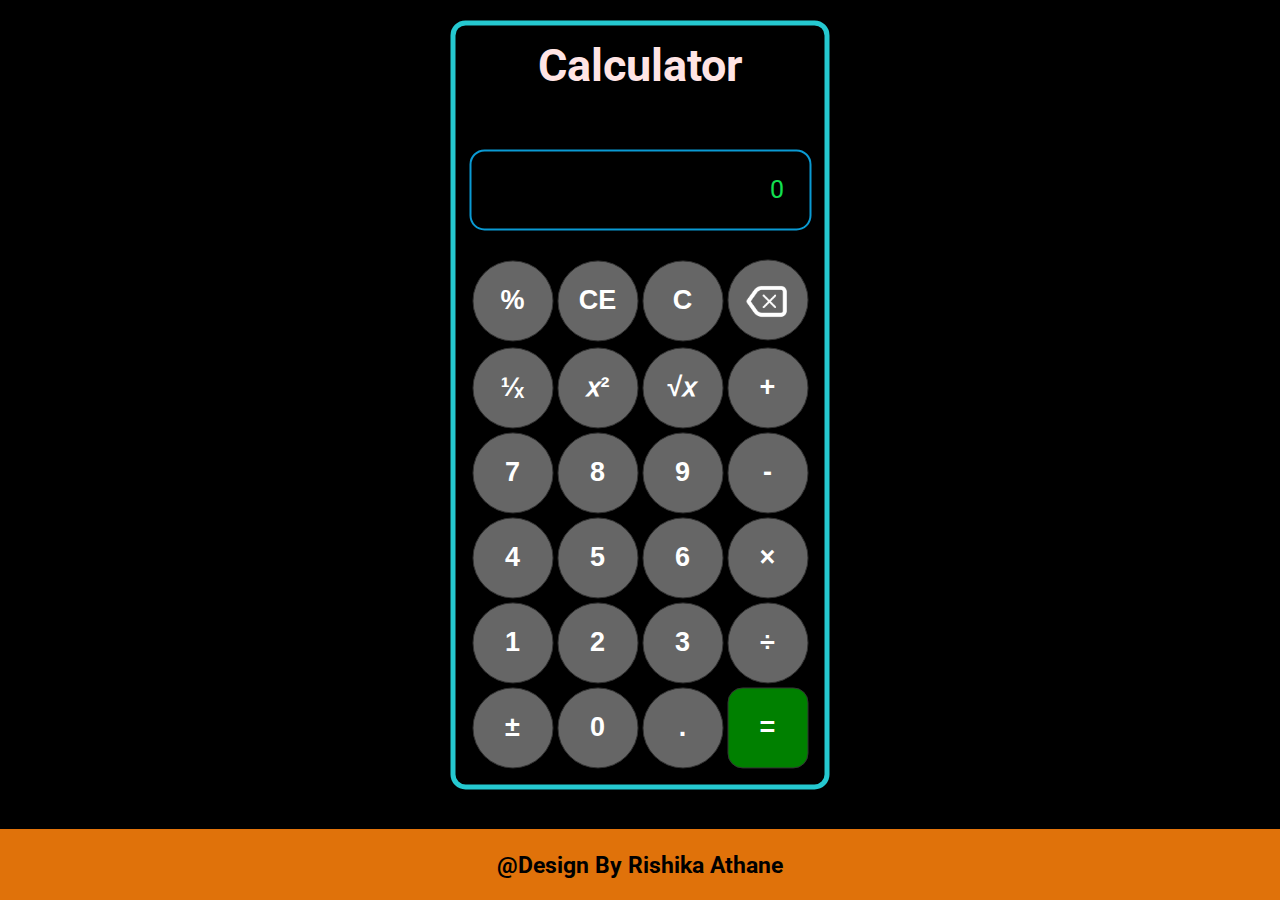
<file: Level_2_Task_1_Calculator/index.html>
<!DOCTYPE html>

<html>
<head>
    <Title>Calculator</title>
    <link rel="stylesheet" type="text/css" href="assets/calc_style.css"/>
    <script language="JavaScript" src="code.js" type="text/javascript"></script>
    <link href="https://fonts.googleapis.com/css2?family=Roboto:wght@300&display=swap" rel="stylesheet">
    <link rel="icon" type="image/png" href="assets/favicon.png"/>
    <meta name="viewport" content="width=device-width, initial-scale=1">
</head>
<body>
    <div id="calculator">
        <h1>Calculator</h1>
        <p id="last_operation_history"></p>
        <p id="box" class="box">0</p>
        <table id="table">
            <tr>
                <td><button onclick="calculate_percentage()">%</button></td>
                <td><button onclick="clear_entry()">CE</button></td>
                <td><button onclick="button_clear()">C</button></td>
                <td><button id="backspace_btn" onclick="backspace_remove()"></button></td>
            </tr>
            <tr>
                <td><button onclick="division_one()">¹∕ₓ</button></td>
                <td><button onclick="power_of()">𝑥²</button></td>
                <td><button onclick="square_root()">√𝑥</button></td>
                <td><button id="plusOp" value="+" class="operator" onclick="button_number('+')">+</button></td>
            </tr>
            <tr>
                <td><button onclick="button_number(7)">7</button></td>
                <td><button onclick="button_number(8)">8</button></td>
                <td><button onclick="button_number(9)">9</button></td>
                <td><button id="subOp" value="-" class="operator" onclick="button_number('-')">-</button></td>
            </tr>
            <tr>
                <td><button onclick="button_number(4)">4</button></td>
                <td><button onclick="button_number(5)">5</button></td>
                <td><button onclick="button_number(6)">6</button></td>
                <td><button id="multiOp" value="*" class="operator" onclick="button_number('*')">×</button></td>
            </tr>
            <tr>
                <td><button onclick="button_number(1)">1</button></td>
                <td><button onclick="button_number(2)">2</button></td>
                <td><button onclick="button_number(3)">3</button></td>            
                <td><button id="divOp" value="/" class="operator" onclick="button_number('/')">÷</button></td>
            </tr>
            <tr>
                <td><button onclick="plus_minus()">±</button></td>
                <td><button onclick="button_number(0)">0</button></td>
                <td><button id="dot" value="." onclick="button_number('.')">.</button></td>
                <td colspan="4"><button value="=" class="operator" id="equal_sign" onclick="button_number('=')">=</button></td>
            </tr>
        </table>
    </div>    

    <div class="footer">
        <p> <strong>@Design By Rishika Athane</strong> </p>
    </div>
    
</body>
</html>
</file>
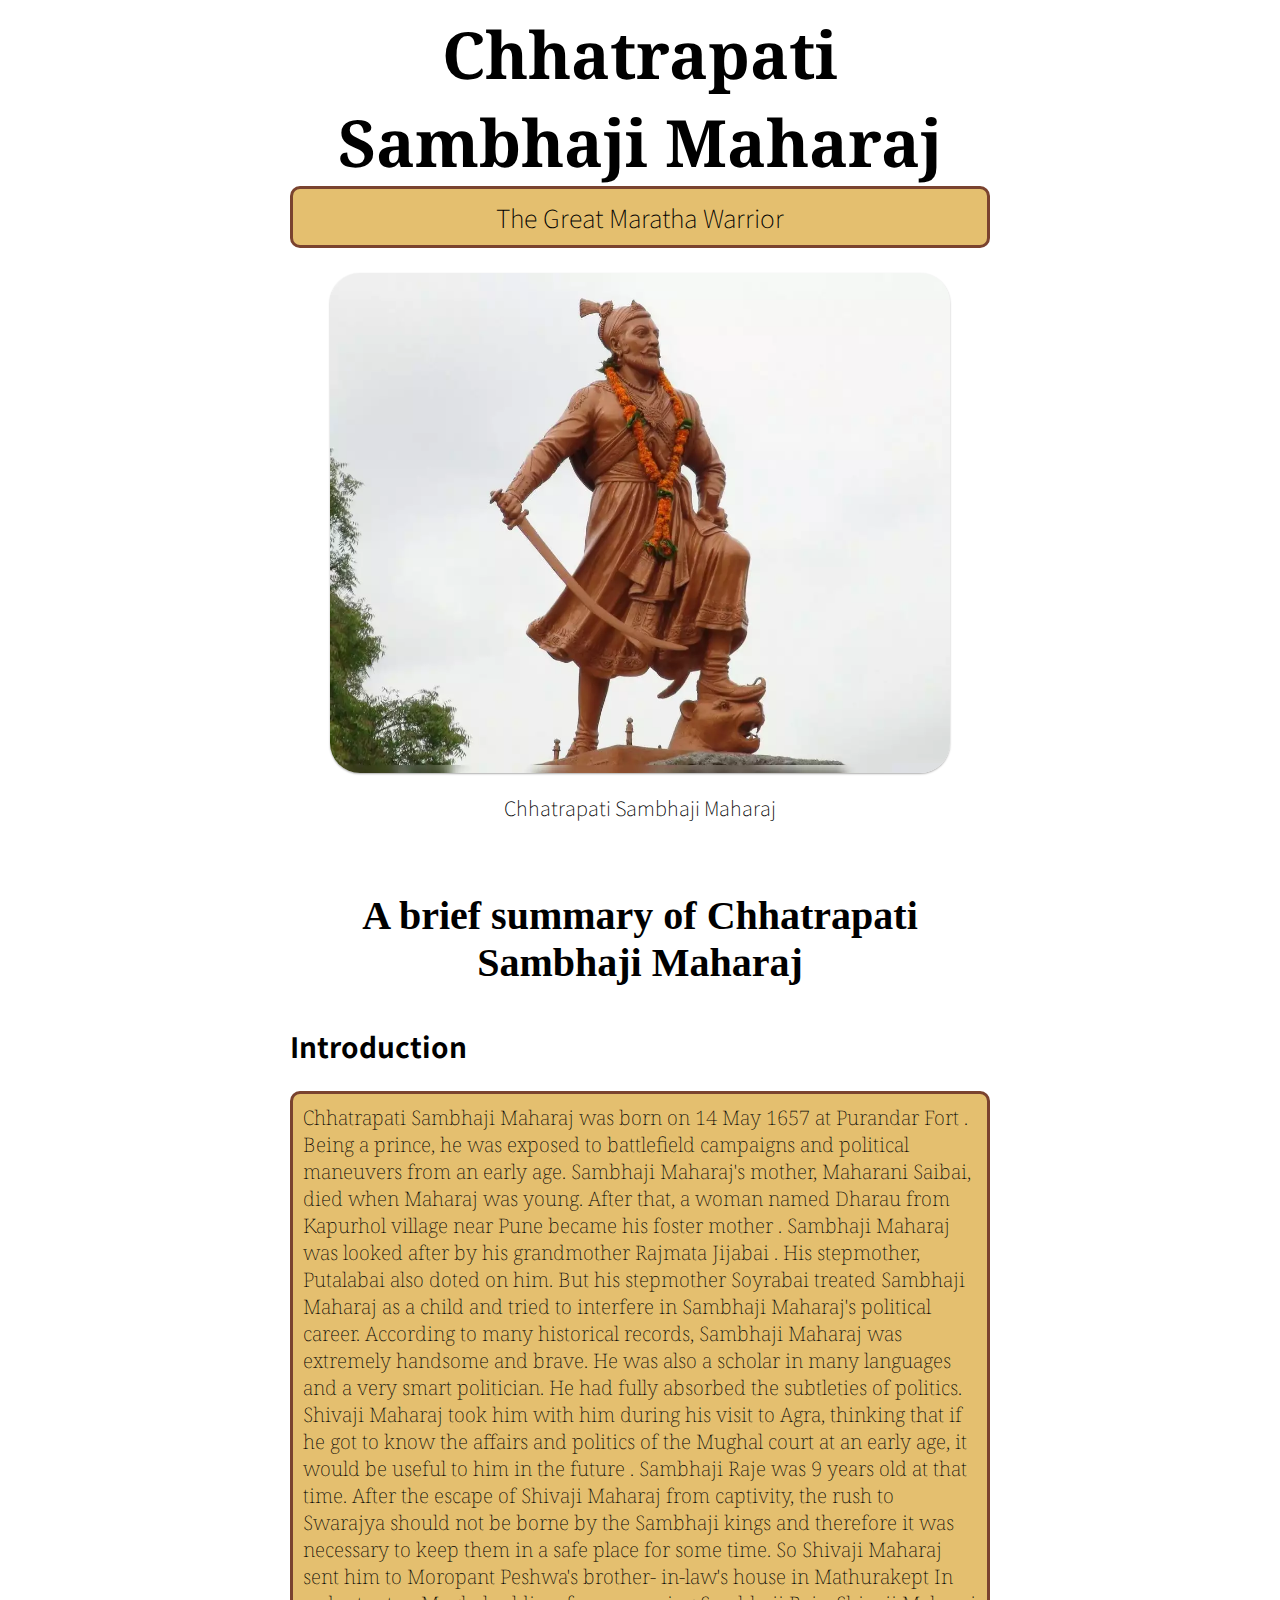
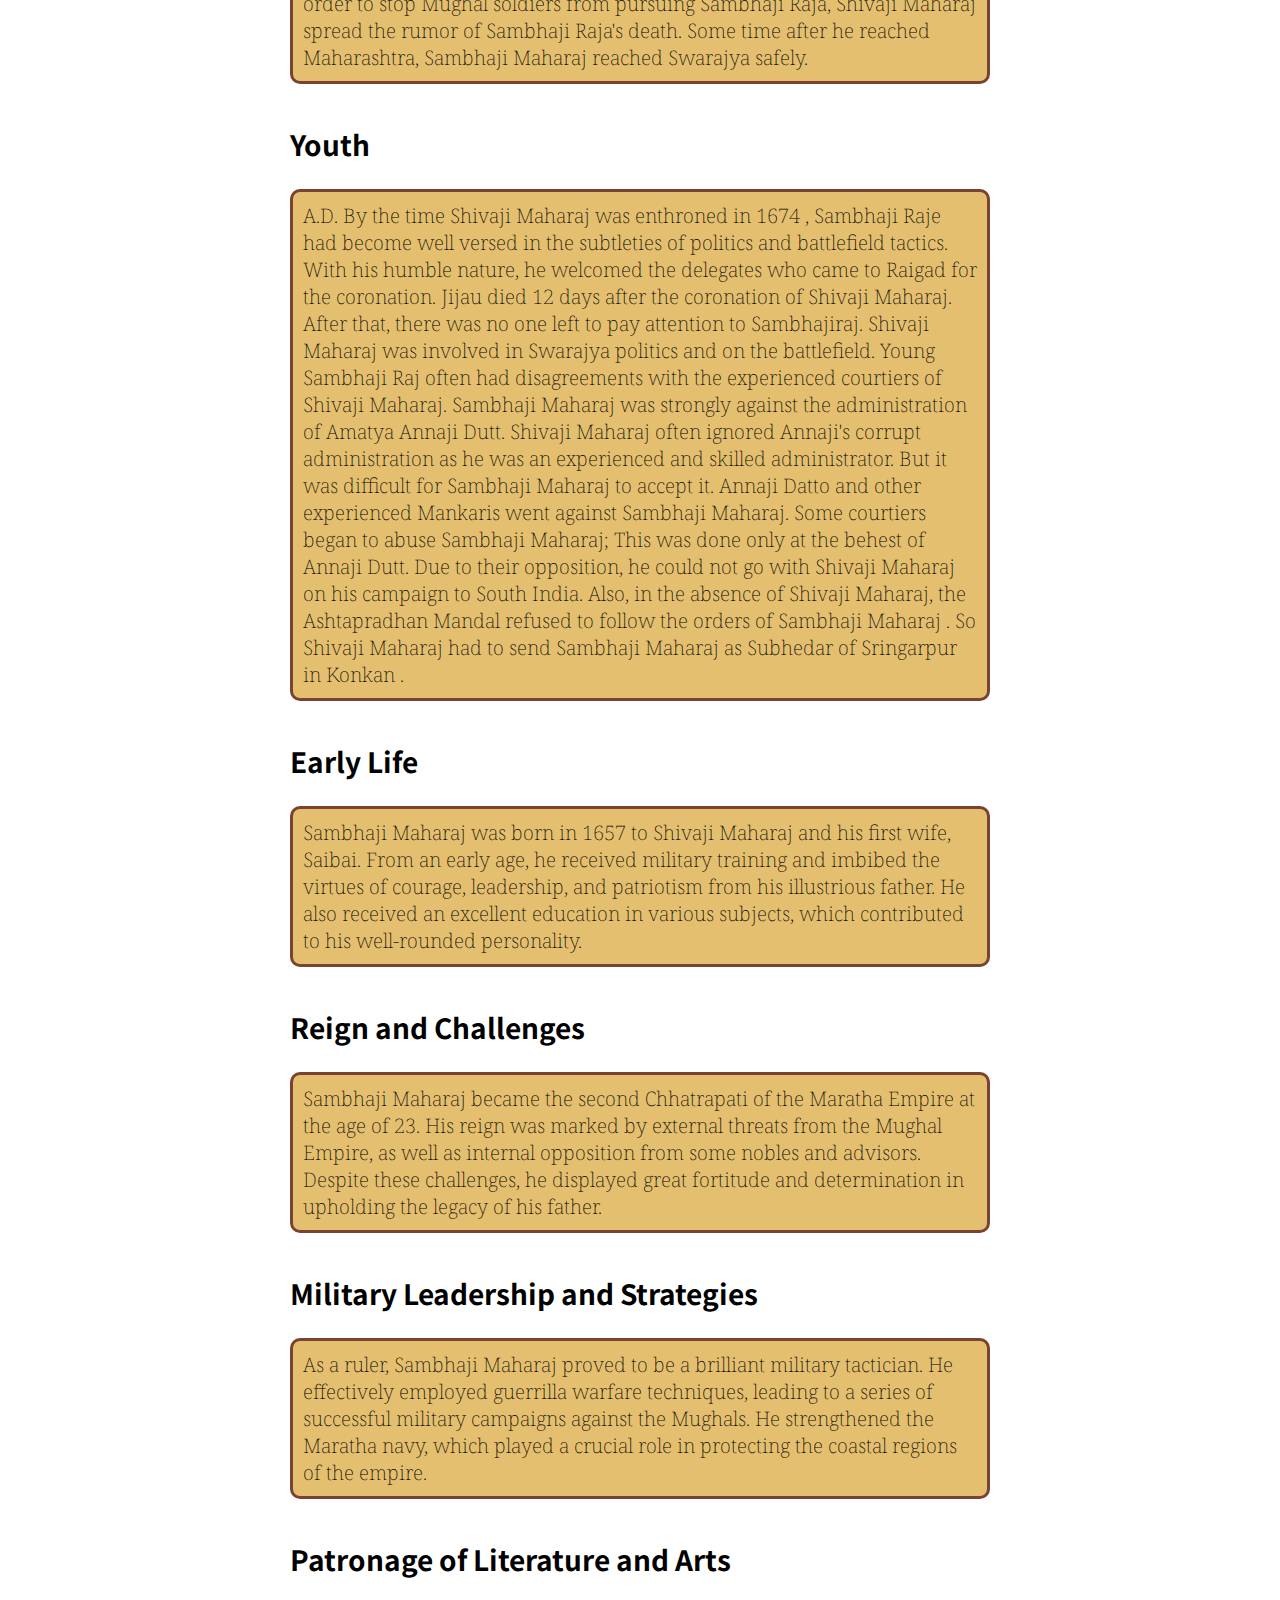
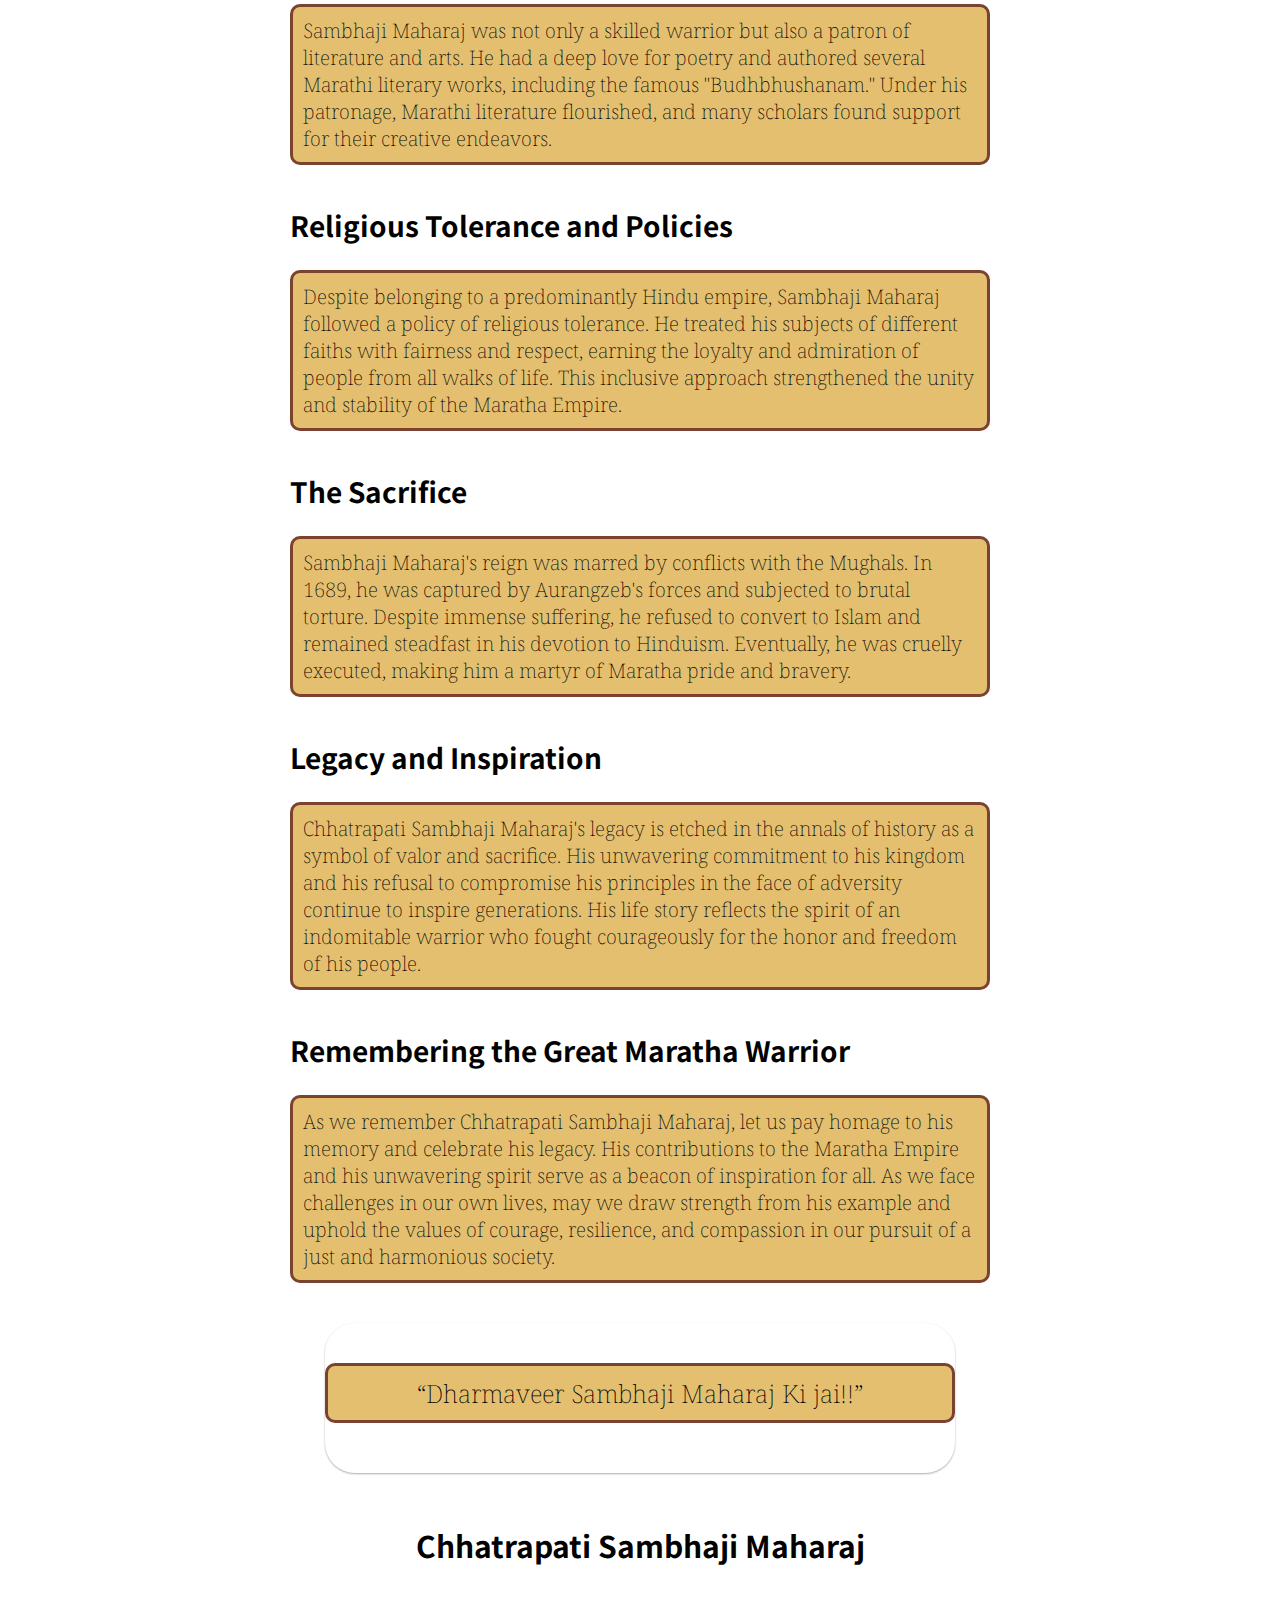
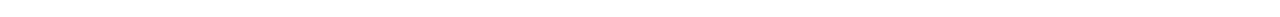
<file: Level_2_Task_2_Tribute_Page/index.html>
<!DOCTYPE html>
<html lang="en">

<head>
    <meta charset="UTF-8">
    <meta http-equiv="X-UA-Compatible" content="IE=edge">
    <meta name="viewport" content="width=device-width, initial-scale=1.0">
    <title>Chhatrapati Sambhaji Maharaj - Tribute Page</title>
    <link rel="stylesheet" href="style.css">
    <link rel="apple-touch-icon" sizes="180x180" href="favicon/apple-touch-icon.png">
    <link rel="icon" type="image/png" sizes="32x32" href="favicon/favicon-32x32.png">
    <link rel="icon" type="image/png" sizes="16x16" href="favicon/favicon-16x16.png">
    <link rel="manifest" href="/site.webmanifest">
</head>

<body>
    <main id="main">
        <header>
            <h1 id="title">Chhatrapati Sambhaji Maharaj</h1>
        </header>
        <p class="subtitle">The Great Maratha Warrior</p>
        <figure id="img-div">
            <img class="lift-animation" id="image" src="chhatrapati-sambhaji-maharaj.webp"
                alt="A black-and-white photograph of Chhatrapati Sambhaji Maharaj." />
            <figcaption id="img-caption">Chhatrapati Sambhaji Maharaj</figcaption>
        </figure>
        <section id="tribute-info">
            <h2>A brief summary of Chhatrapati Sambhaji Maharaj</h2>
            <h3>Introduction</h3>
            <p>
                Chhatrapati Sambhaji Maharaj was born on 14 May 1657 at Purandar Fort . Being a prince, he was exposed to battlefield
                campaigns and political maneuvers from an early age.
                
                Sambhaji Maharaj's mother, Maharani Saibai, died when Maharaj was young. After that, a woman named Dharau from Kapurhol
                village near Pune became his foster mother . Sambhaji Maharaj was looked after by his grandmother Rajmata Jijabai .
                
                His stepmother, Putalabai also doted on him. But his stepmother Soyrabai treated Sambhaji Maharaj as a child and tried to interfere in Sambhaji Maharaj's political career.

                According to many historical records, Sambhaji Maharaj was extremely handsome and brave. He was also a scholar in many languages and a very smart politician. He had fully absorbed the subtleties of politics. Shivaji Maharaj took him with him during his visit to Agra, thinking that if he got to know the affairs and politics of the Mughal court at an early age, it would be useful to him in the future . Sambhaji Raje was 9 years old at that time. After the escape of Shivaji Maharaj from captivity, the rush to Swarajya should not be borne by the Sambhaji kings and therefore it was necessary to keep them in a safe place for some time. So Shivaji Maharaj sent him to Moropant Peshwa's brother- in-law's house in Mathurakept In order to stop Mughal soldiers from pursuing Sambhaji Raja, Shivaji Maharaj spread the rumor of Sambhaji Raja's death. Some time after he reached Maharashtra, Sambhaji Maharaj reached Swarajya safely. 
            </p>
            <h3>Youth</h3>
            <p>
                A.D. By the time Shivaji Maharaj was enthroned in 1674 , Sambhaji Raje had become well versed in the subtleties of
                politics and battlefield tactics. With his humble nature, he welcomed the delegates who came to Raigad for the
                coronation.
                
                Jijau died 12 days after the coronation of Shivaji Maharaj. After that, there was no one left to pay attention to
                Sambhajiraj. Shivaji Maharaj was involved in Swarajya politics and on the battlefield.
                
                Young Sambhaji Raj often had disagreements with the experienced courtiers of Shivaji Maharaj. Sambhaji Maharaj was
                strongly against the administration of Amatya Annaji Dutt. Shivaji Maharaj often ignored Annaji's corrupt administration
                as he was an experienced and skilled administrator. But it was difficult for Sambhaji Maharaj to accept it. Annaji Datto
                and other experienced Mankaris went against Sambhaji Maharaj.
                
                Some courtiers began to abuse Sambhaji Maharaj; This was done only at the behest of Annaji Dutt. Due to their
                opposition, he could not go with Shivaji Maharaj on his campaign to South India. Also, in the absence of Shivaji
                Maharaj, the Ashtapradhan Mandal refused to follow the orders of Sambhaji Maharaj . So Shivaji Maharaj had to send
                Sambhaji Maharaj as Subhedar of Sringarpur in Konkan .
            </p>
            <h3>Early Life</h3>
            <p>
                Sambhaji Maharaj was born in 1657 to Shivaji Maharaj and his first wife, Saibai. From an early age, he received military training and imbibed the virtues of courage, leadership, and patriotism from his illustrious father. He also received an excellent education in various subjects, which contributed to his well-rounded personality.
            </p>
            <h3>Reign and Challenges</h3>
            <p>
                Sambhaji Maharaj became the second Chhatrapati of the Maratha Empire at the age of 23. His reign was marked by external threats from the Mughal Empire, as well as internal opposition from some nobles and advisors. Despite these challenges, he displayed great fortitude and determination in upholding the legacy of his father.
            </p>
            <h3>Military Leadership and Strategies</h3>
            <p>
                As a ruler, Sambhaji Maharaj proved to be a brilliant military tactician. He effectively employed guerrilla warfare techniques, leading to a series of successful military campaigns against the Mughals. He strengthened the Maratha navy, which played a crucial role in protecting the coastal regions of the empire.
            </p>
            <h3>Patronage of Literature and Arts</h3>
            <p>
                Sambhaji Maharaj was not only a skilled warrior but also a patron of literature and arts. He had a deep love for poetry and authored several Marathi literary works, including the famous "Budhbhushanam." Under his patronage, Marathi literature flourished, and many scholars found support for their creative endeavors.
            </p>
            <h3>Religious Tolerance and Policies</h3>
            <p>
                Despite belonging to a predominantly Hindu empire, Sambhaji Maharaj followed a policy of religious tolerance. He treated his subjects of different faiths with fairness and respect, earning the loyalty and admiration of people from all walks of life. This inclusive approach strengthened the unity and stability of the Maratha Empire.
            </p>
            <h3>The Sacrifice</h3>
            <p>
                Sambhaji Maharaj's reign was marred by conflicts with the Mughals. In 1689, he was captured by Aurangzeb's forces and subjected to brutal torture. Despite immense suffering, he refused to convert to Islam and remained steadfast in his devotion to Hinduism. Eventually, he was cruelly executed, making him a martyr of Maratha pride and bravery.
            </p>
            <h3>Legacy and Inspiration</h3>
            <p>
                Chhatrapati Sambhaji Maharaj's legacy is etched in the annals of history as a symbol of valor and sacrifice. His unwavering commitment to his kingdom and his refusal to compromise his principles in the face of adversity continue to inspire generations. His life story reflects the spirit of an indomitable warrior who fought courageously for the honor and freedom of his people.
            </p>
            <h3>Remembering the Great Maratha Warrior</h3>
            <p>
                As we remember Chhatrapati Sambhaji Maharaj, let us pay homage to his memory and celebrate his legacy. His contributions to the Maratha Empire and his unwavering spirit serve as a beacon of inspiration for all. As we face challenges in our own lives, may we draw strength from his example and uphold the values of courage, resilience, and compassion in our pursuit of a just and harmonious society.
            </p>
        </section>

        <blockquote class="lift-animation">
            <p>“Dharmaveer Sambhaji Maharaj Ki jai!!”</p>
        </blockquote>

        <h5>Chhatrapati Sambhaji Maharaj</h5>
</body>

</html>
</file>
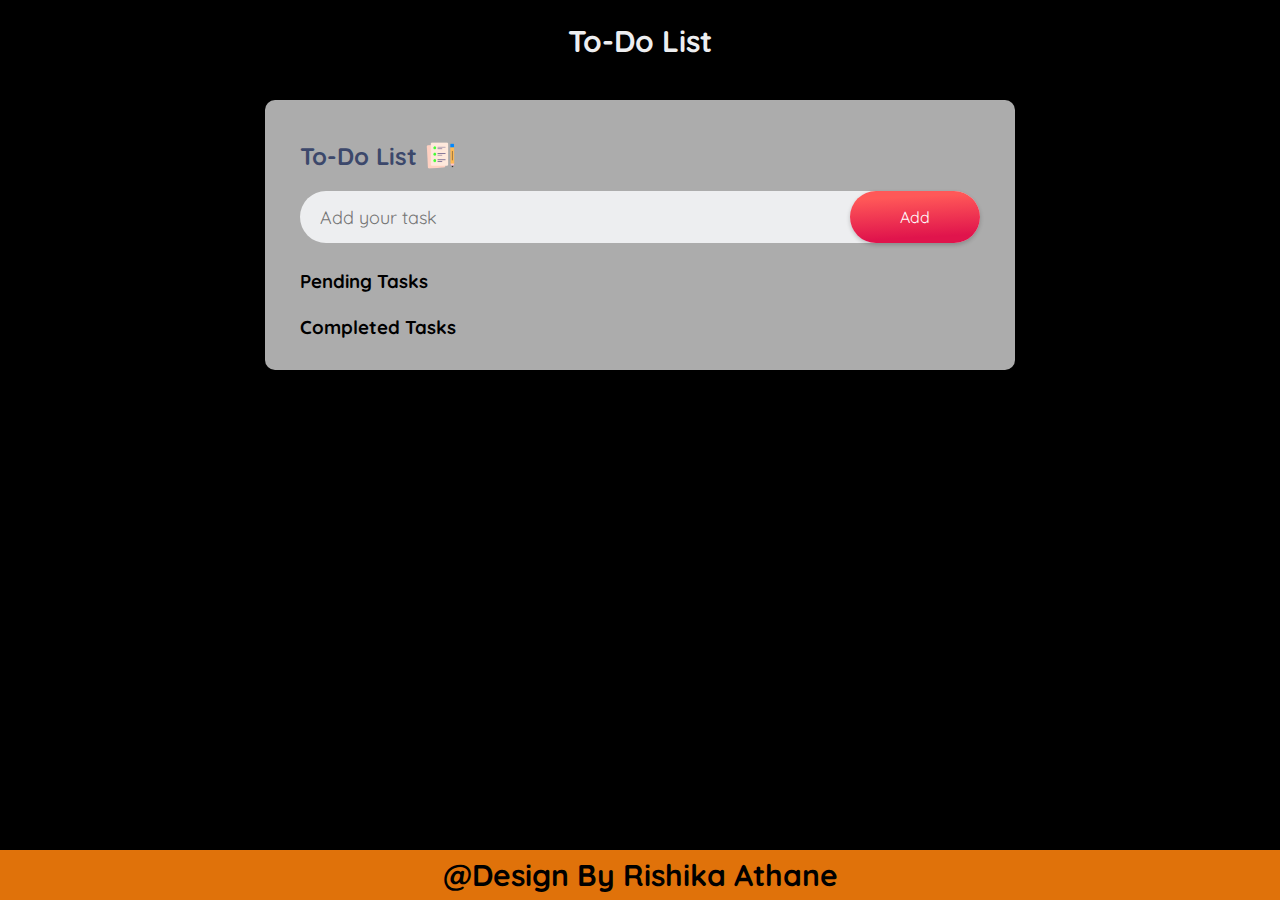
<file: Level_2_Task_3_Basic_TO-DO_Webapp/index (1).html>
<!DOCTYPE html>
<html lang="en">

<head>
  <meta charset="UTF-8">
  <meta http-equiv="X-UA-Compatible" content="IE=edge">
  <meta name="viewport" content="width=device-width, initial-scale=1.0">
  <title>To-Do List App</title>
  <link rel="stylesheet" href="style.css">
  <link rel="apple-touch-icon" sizes="180x180" href="images/apple-touch-icon.png">
  <link rel="icon" type="image/png" sizes="32x32" href="images/favicon-32x32.png">
  <link rel="icon" type="image/png" sizes="16x16" href="images/favicon-16x16.png">
  <link rel="manifest" href="/site.webmanifest">
  <link rel="preconnect" href="https://fonts.googleapis.com">
  <link rel="preconnect" href="https://fonts.gstatic.com" crossorigin>
  <link href="https://fonts.googleapis.com/css2?family=Quicksand:wght@600&display=swap" rel="stylesheet">
</head>

<body>
  <div class="container">
    <h5>To-Do List</h5>
    <div class="to-do">
      <h2>To-Do List<img src="images/icon.png" alt="to do icon"></h2>
      <div class="row">
        <input type="text" id="input-box" placeholder="Add your task">
        <button id="addBtn" onclick="addTask()">Add</button>
      </div>
      <div id="list-container">
        <h3>Pending Tasks</h3>
        <ul id="pending-list"></ul>

        <h3>Completed Tasks</h3>
        <ul id="completed-list"></ul>
      </div>
    </div>
    
  </div>

  <div class="footer">
    <p> <strong>@Design By Rishika Athane</strong> </p>
  </div>

  <script src="scripts.js"></script>  
</body>

</html>
</file>
<file: Level_2_Task_1_Calculator/assets/calc_style.css>
body {
    font-size: 2.5vh;
    top: 15%;
    left: 40%;
    margin: 0 auto;
    background-color: black;
    font-family: 'Roboto', sans-serif;
}

h1 {
    color: rgb(255 228 228);
    text-align: center;
    margin: 0;
}

#calculator {
    width: auto;
    height: auto;
    padding: 1.5vh;
    border: 5px solid #25c8d0;
    border-radius: 15px;
    margin: 0;
    position: absolute;
    top: 45%;
    left: 50%;
    -ms-transform: translate(-50%, -50%);
    transform: translate(-50%, -50%);
}

.box {
    text-align:right;
    font-size: 2.8vh;
    height: 3vh;
    line-height: 3vh;
    padding: 1em;
    border: 2px solid #0a9ad3;
    color: rgb(18, 225, 80);
    border-radius: 15px;
    background-color: black;
}

#last_operation_history {
    height: 1.8vh;
    font-size: 1.8vh;
    text-align:right;
    padding-right: 1.5vh;
    color: rgb(177, 176, 176);
    background-color: black;
}

button {
    width:9vh;
    height: 9vh;
    font-weight:bold;
    font-size: 3vh;
    color: white;
    background-color: #666666;
    border-radius: 50%;
    border: 1px solid #333333;
}

#backspace_btn {
    background-image: url("../assets/back_remove.png");
    background-repeat: no-repeat;
    background-position: 50% 50%;
    background-size: 1.7em;
}

button:hover {
    background-color: #0f0e0e;
}

.operator {
    background-color: #666666;
}

.operator:hover {
    background-color: #721aff;
}

#equal_sign {
    width: 100%;
    border-radius: 15px;
    background-color: green;
}

#equal_sign:hover {
    background-color: #0f0e0e;
}

.footer {
    position: fixed;
    left: 0;
    bottom: 0;
    width: 100%;
    background-color: #e0720a;
    text-align: center;
}

a:link {
    color:white;
    text-decoration: none;
}

a:hover {
    color: black;
}
</file>
<file: Level_2_Task_2_Tribute_Page/style.css>
@import url('https://fonts.googleapis.com/css2?family=Noto+Sans+JP&family=Noto+Serif&family=Playfair+Display:ital@1&family=Roboto+Mono&family=Special+Elite&family=Zilla+Slab&display=swap');

html {
  font-family: Noto Serif, serif;
  font-size: 10px;
  font-weight: 150;
  color: black;
  background: url(https://wallpapertag.com/wallpaper/full/9/5/3/136940-vintage-paper-background-2362x1575-for-4k.jpg);
}

p{
  border-style: solid;
    border-radius: 1rem;
    padding: 10px;
    background-color: #e4bf6f;
    border-color: #7a432f;
}

body {
  font-size: 2rem;
  margin: 0 auto;
  width: 70vw;
  text-align: center;
}

@media (max-width: 768px) {
  body {
    width: 100vw;
  }
}

@media (min-width: 1200px) {
  body {
    max-width: 700px;
  }
}

h1 {
  font-size: 5.5rem;
  margin-bottom: 0rem;
  margin-top: 1rem;
  color: black;
}

.subtitle {
  font-family: Noto Sans JP, sans-serif;
  font-size: 2rem;
  margin-top: 0rem;
  color: black;
}

h2 {
  font-family: cursive;
  font-size: 3rem;
  margin: 5rem 0 2.5rem 0;
  text-align: center;
}

h3 {
  font-family: Noto Sans JP, sans-serif;
  font-size: 2.3rem;
  font-weight: 700;
  margin: 3rem 0 1.8rem 0;
  color: black;
}

section {
  text-align: left;
}

#image {
  display: block;
  max-width: 100%;
  height: 40rem;
  margin: 0 auto;
  border-radius: 2.5rem;
}

#img-caption {
  font-family: Noto Sans JP, sans-serif;
  margin-top: 2rem;
}

p.blockquote {
  font-family: Special Elite, sans-serif;
  font-size: 2.25rem;
  background-color: ghostwhite;
  margin: 3rem 3% 0 3%;
  padding: 1rem 0% 2rem 0%;
  max-width: 100%;
  height: auto;
  border-radius: 2.5rem;
  background: url(https://i.pinimg.com/originals/10/f9/44/10f944389ace361ae00a3fc6b7b16e9e.jpg);
}

cite {
  font-family: Noto Sans JP, sans-serif;
  font-size: 1.6rem;
}

.source-image {
  width: 20rem;
  height: 10rem;
  border-radius: 1.5rem;
  background-color: white;
  margin: 0 1rem 5rem 1rem;
}

.lift-animation {
    box-shadow: 0 0.1rem 0.2rem rgba(0, 0, 0, 0.322);
    -webkit-transition: all 0.6s cubic-bezier(0.165, 0.84, 0.44, 1);
    transition: all 0.6s cubic-bezier(0.165, 0.84, 0.44, 1);
    margin-bottom: 3rem;
  }
  
  .lift-animation::after {
    content: "";
    position: absolute;
    z-index: -1;
    top: 0;
    left: 0;
    width: 100%;
    height: 100%;
    box-shadow: 0 1.5rem 1.5rem rgba(0, 0, 0, 0.322);
    opacity: 0;
    -webkit-transition: all 0.6s cubic-bezier(0.165, 0.84, 0.44, 1);
    transition: all 0.6s cubic-bezier(0.165, 0.84, 0.44, 1);
  }
  
  .lift-animation:hover {
    box-shadow: 1.5rem 1.5rem 1.5rem rgba(0, 0, 0, 0.377);
    -webkit-transform: scale(1.03, 1.03);
    transform: scale(1.03, 1.03);
  }
  
  .lift-animation:hover::after {
    opacity: 1;
  }
  
  h5 {
    font-size: 3rem;
    font-family: Noto Sans JP, sans-serif;
  }
  
  /* Responsive Adjustments */
  
  @media (max-width: 768px) {
    h1 {
      font-size: 2.8rem;
      margin: 0 1rem 0 1rem;
    }
    
    .subtitle {
      font-size: 1.4rem;
      margin: 0 1rem 0 1rem;
    }
    
    #tribute-info{
        margin: 0 3rem 0 3rem;
    }
    
    h2 {
      font-size: 2.5rem;
      margin: 2rem 0 1rem 0;
    }
    
    h3 {
      font-size: 2rem;
      margin: 2rem 0 1rem 0;
    }

    p {
      font-size: 1.5rem;
      border-style: solid;
      border-radius: 1rem;
      padding: 10px;
      background-color: #e4bf6f;
      border-color: #7a432f;
    }
    
    h5{
        font-size: 2rem;
    }

    #image {
      height: auto;
      max-height: 34rem;
      border-radius: 1.5rem;
    }

    #img-caption{
        font-size: 1.4rem;
    }
    
    .source-image {
      width: 15rem;
      height: 7.5rem;
      border-radius: 1rem;
      margin: 0.5rem 0.5rem 3rem 0.5rem;
    }
    
    blockquote {
      font-size: 1.8rem;
      margin: 2rem 5% 0 5%;
      padding: 1rem 0 1.5rem 0;
      border-radius: 1.5rem;
    }
    
    cite {
      font-size: 1.4rem;
    }
  }
  
  @media (min-width: 1200px) {
    h1 {
      font-size: 6.5rem;
    }
    
    .subtitle {
      font-size: 2.5rem;
    }
    
    h2 {
      font-size: 4rem;
      margin: 7rem 0 3.5rem 0;
    }
    
    h3 {
      font-size: 2.8rem;
      margin: 4rem 0 2.5rem 0;
    }
    
    #image {
        height: 50rem;
        border-radius: 3rem;
      }
      
      .source-image {
        width: 25rem;
        height: 12.5rem;
        border-radius: 1.8rem;
        margin: 0.75rem 1rem 5rem 1rem;
      }
      
      blockquote {
        font-size: 2.5rem;
        margin: 4rem 5% 0 5%;
        padding: 1.5rem 0% 2.5rem 0%;
        border-radius: 3rem;
      }
      
      cite {
        font-size: 1.8rem;
      }
    }
</file>
<file: Level_2_Task_3_Basic_TO-DO_Webapp/style.css>
* {
    margin: 0;
    padding: 0;
    font-family: 'Quicksand', sans-serif;
    box-sizing: border-box;
}

html {
    font-size: 62.5%;
}

.container {
    width: 100%;
    min-height: 100vh;
    background-color: black;
    padding: 1rem;
    
}

.to-do:hover {
    border-color: aqua;
    transform: scale(1.05);
    box-shadow: 0.4rem 0.4rem 0.5rem 0.4rem rgb(24, 237, 152);
   
}

.to-do {
    width: 100%;
    max-width: 75rem;
    background: #acacac;
    border-radius: 1rem;
    font-size: 1.6rem;
    margin: 4rem auto 2rem;
    padding: 4rem 3.5rem 2rem;
    cursor: pointer;
    transition: transform 0.3s ease, box-shadow 0.3s ease;
    box-shadow: 0 0.2rem 0.4rem rgba(0, 0, 0, 0.2);
}

.to-do h2 {
    display: flex;
    align-items: center;
    margin-bottom: 2rem;
    color: #3C486B;
}

.to-do h2 img {
    width: 3.1rem;
    margin-left: 0.8rem;
}

h3{
    padding: 1.1rem 0rem;
}

.row {
    display: flex;
    align-items: center;
    justify-content: space-between;
    background: #edeef0;
    border-radius: 3rem;
    padding-left: 2rem;
    margin-bottom: 1.5rem;
}

#input-box {
    flex: 1;
    border: none;
    outline: none;
    background: transparent;
    font-size: 1.8rem;
    padding: 1rem;
    padding-left: 0;
    padding-right: 0.5rem;
    font-weight: 1.4rem;
    overflow: auto;
    overflow-y: scroll;
}

.edit-input {
    flex: 1;
    border: none;
    outline: none;
    background: transparent;
    font-size: 1.6rem;
    cursor: pointer;
    color: #F45050;
}

#addBtn {
    z-index: 0;
    border: none;
    outline: none;
    background: rgb(224, 20, 76);
    background: linear-gradient(357deg, rgba(224, 20, 76, 1) 15%, rgba(255, 88, 88, 1) 85%);
    color: #fff;
    padding: 1.6rem 5rem;
    border-radius: 4rem;
    font-size: 1.6rem;
    cursor: pointer;
    transition: transform 0.3s ease, box-shadow 0.3s ease;
    box-shadow: 0 0.2rem 0.4rem rgba(0, 0, 0, 0.2);
}

#addBtn:hover {
    transform: scale(1.1);
    box-shadow: 0 0.4rem 0.8rem rgba(0, 0, 0, 0.3);
}

ul li {
    list-style: none;
    padding: 0.8rem 11rem 0.8rem 4.5rem;
    font-size: 1.8rem;
    user-select: none;
    cursor: pointer;
    position: relative;
}

ul li::before {
    content: '';
    position: absolute;
    height: 2.6rem;
    width: 2.6rem;
    border-radius: 50%;
    background-image: url(images/unchecked.png);
    background-size: cover;
    background-position: center;
    top: 0.6rem;
    left: 0.8rem;
}

ul li.checked {
    color: #555;
    text-decoration: line-through;
    padding-right: 5.2rem;
}

ul li.checked::before {
    background-image: url(images/checked.png);
}

.delete-btn {
    position: absolute;
    right: 0;
    top: 0.4rem;
    width: 4.8rem;
    height: 3rem;
    font-size: 1rem;
    color: #FEF2F4;
    background: rgb(0, 0, 0);
    line-height: 3rem;
    text-align: center;
    border-radius: 0.5rem 0.9rem 0.7rem;
    border: none;
    outline: none;
    cursor: pointer;
    transition: transform 0.3s ease, box-shadow 0.3s ease;
    box-shadow: 0 0.2rem 0.4rem rgba(0, 0, 0, 0.2);
}

.delete-btn:hover {
    transform: scale(1.1);
    color: rgb(255, 255, 255);
    background: rgb(224, 20, 76);
    background: linear-gradient(357deg, rgba(224, 20, 76, 1) 15%, rgba(255, 88, 88, 1) 85%);
    box-shadow: 0 0.4rem 0.8rem rgba(0, 0, 0, 0.3);
}

.save-btn {
    position: absolute;
    right: 5.3rem;
    top: 0.4rem;
    width: 4.8rem;
    height: 3rem;
    font-size: 1rem;
    color: #FEF2F4;
    background-color: rgb(0, 0, 0);
    line-height: 3rem;
    text-align: center;
    border-radius: 0.5rem 0.9rem 0.7rem;
    cursor: pointer;
    border: none;
    outline: none;
    transition: transform 0.2s ease-in, box-shadow 0.3s ease;
}

.save-btn:hover {
    transform: scale(0.9);
    color: rgb(255, 255, 255);
    background: rgb(224, 20, 76);
    background: linear-gradient(357deg, rgba(224, 20, 76, 1) 15%, rgba(255, 88, 88, 1) 85%);
    box-shadow: 0 0.4rem 0.8rem rgba(0, 0, 0, 0.3);
}

.edit-btn {
    position: absolute;
    right: 5.3rem;
    top: 0.4rem;
    width: 4.8rem;
    height: 3rem;
    font-size: 1rem;
    color: rgb(0, 0, 0);
    line-height: 3rem;
    text-align: center;
    cursor: pointer;
    border-radius: 0.5rem 0.9rem 0.7rem;
    border: none;
    outline: none;
    transition: transform 0.3s ease, box-shadow 0.3s ease;
    box-shadow: 0 0.2rem 0.4rem rgba(0, 0, 0, 0.2);
}

.edit-btn:hover {
    transform: scale(1.1);
    color: rgb(255, 255, 255);
    background: rgb(224, 20, 76);
    background: linear-gradient(357deg, rgba(224, 20, 76, 1) 15%, rgba(255, 88, 88, 1) 85%);
    box-shadow: 0 0.4rem 0.8rem rgba(0, 0, 0, 0.3);
}

h5 {
    width: auto;
    font-size: 3rem;
    color: #edeef0;
    margin-top: 1.2rem;
    text-align: center;
}

/* Responsive Styles */
@media (max-width: 768px) {
    .container {
        padding: 4rem;
    }

    .to-do {
        margin: 2.6rem auto 2rem;
        padding: 2rem;
    }

    .to-do h2 {
        margin-bottom: 1.3rem;
        font-size: 1.4rem;
    }

    .to-do h2 img {
        width: 2rem;
        margin-left: 0.3rem;
    }

    h3 {
        font-size: 1.4rem;
        margin-top: 1.8rem;
        padding: 0;
    }

    h5 {
        font-size: 1.7rem;
    }

    ul li {
        padding: 1rem 5.4rem 0.2rem 3rem;
        font-size: 1.6rem;

    }

    ul li::before {
        height: 2rem;
        width: 2rem;
        top: 1.2rem;
        left: 0.6rem;
    }

    .delete-btn,
    .edit-btn,
    .save-btn {
        width: 2.6rem;
        height: 2.1rem;
        top: 1.2rem;
        font-size: 0.6rem;
        line-height: 2.1rem;
        border-radius: 0.4rem 0.7rem 0.5rem;
    }

    .edit-btn {
        right: 2.8rem;
    }

    .task-text {
        font-size: 1.3rem;
    
    }

    .save-btn {
        right: 3.5rem;
    }

    .delete-btn:hover,
    .edit-btn:hover,
    .save-btn:hover {
        transform: scale(0.9);
        box-shadow: 0 0.2rem 0.4rem rgba(0, 0, 0, 0.2);
    }

    #addBtn {
        position: absolute;
        font-size: 1rem;
        right: 6rem;
        padding: 1.2rem 2.8rem;
    }

    #input-box {
        font-size: 1.2rem;
        padding-left: 0;
        padding-right: 7.6rem;
        overflow: auto;
        overflow-y: scroll;
    }
}

.footer {
    position: fixed;
    left: 0;
    bottom: 0;
    width: 100%;
    height: 50px;
    background-color: #e0720a;
    text-align: center;
    font-size: 30px;
    align-content: center;
    justify-content: center;
}
</file>
